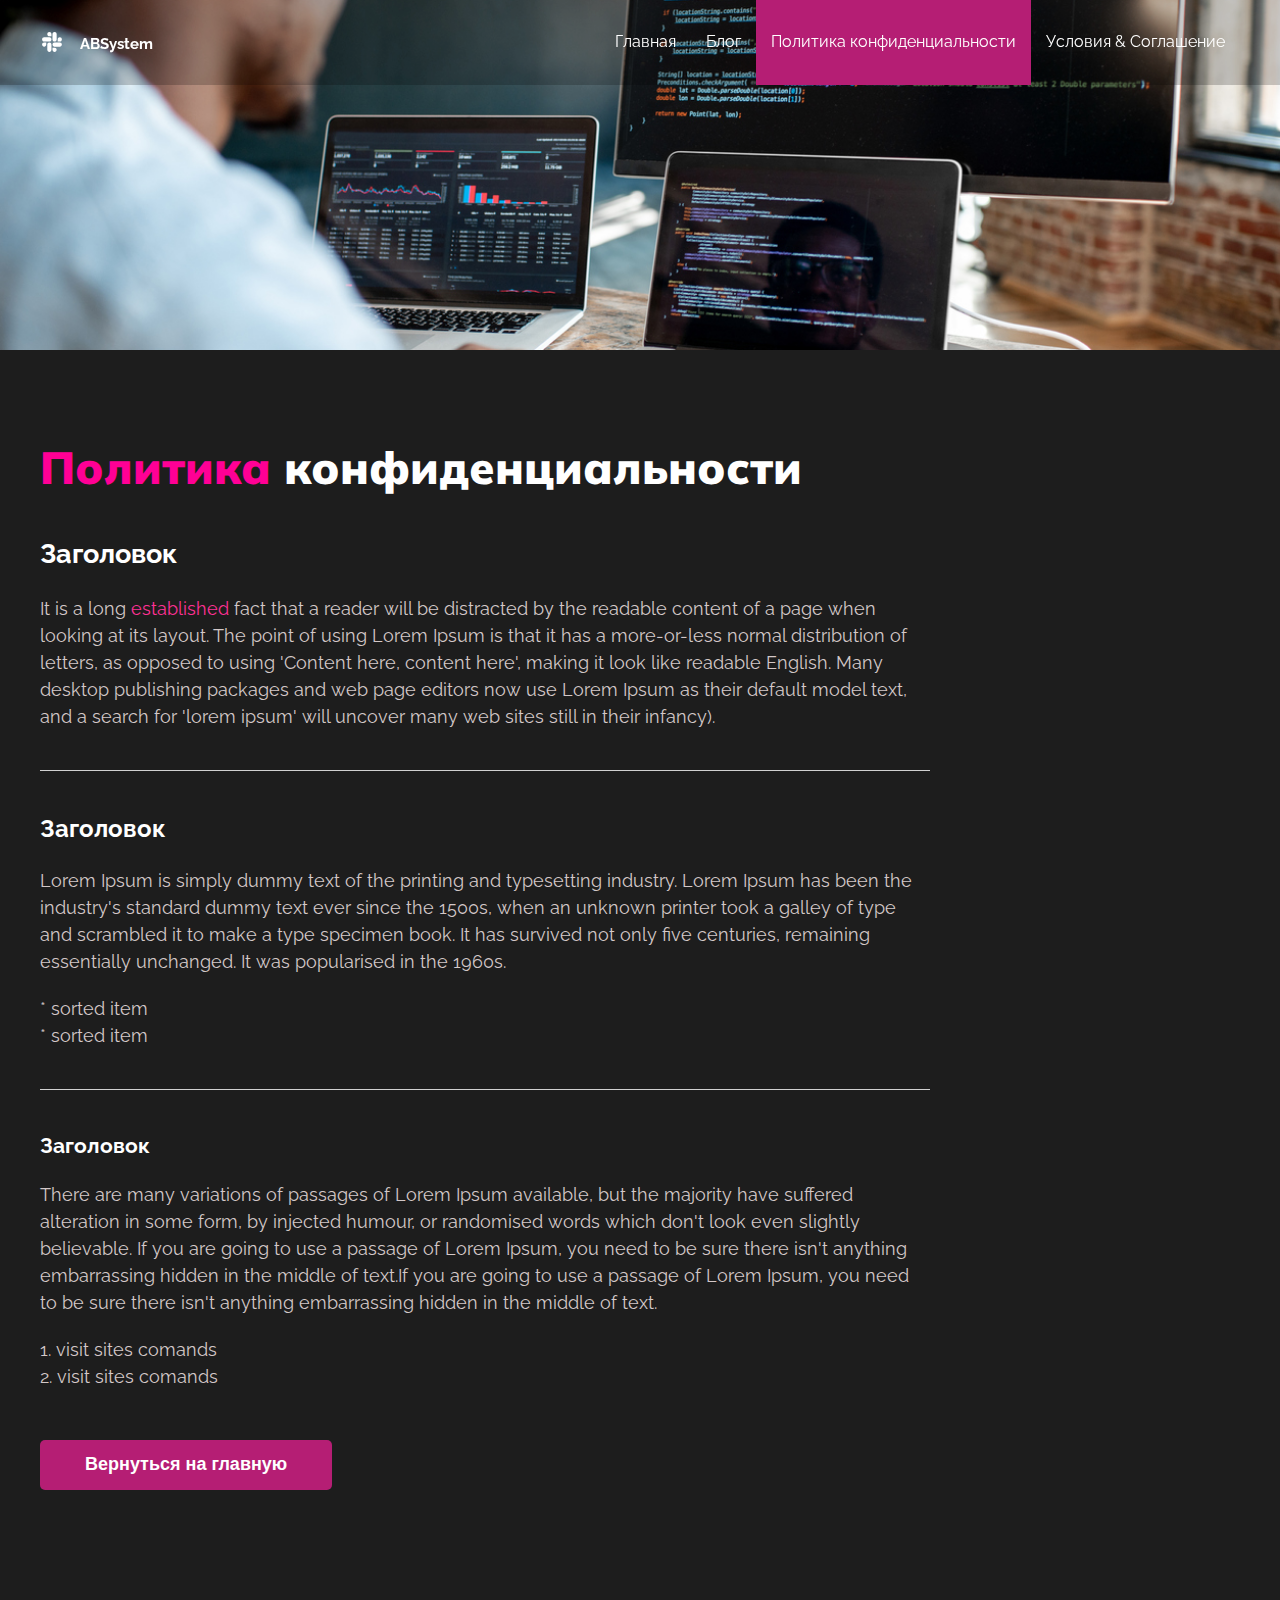
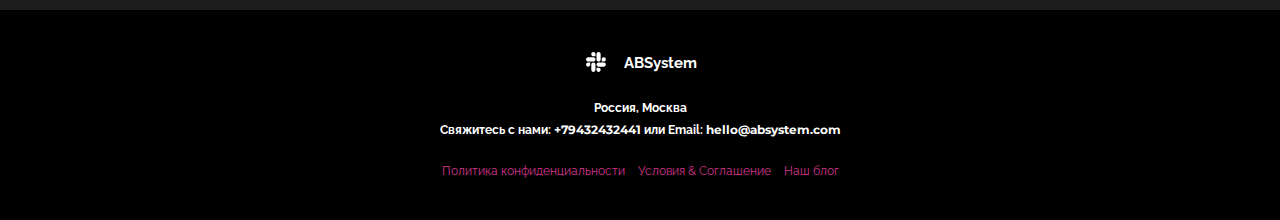
<file: text.html>
<!DOCTYPE html>
<html lang="en">

<head>
    <meta charset="UTF-8">
    <link href="https://fonts.googleapis.com/css?family=Mulish:400,700,900|Raleway&display=swap&subset=cyrillic"
        rel="stylesheet">
    <link href="https://fonts.googleapis.com/css?family=Montserrat:300,regular,500&display=swap" rel="stylesheet" />
    <link rel="stylesheet" href="assets/css/slick.css">
    <link rel="stylesheet" href="assets/css/aos.css">
    <link rel="stylesheet" href="assets/css/style.css">
    <meta name="viewport" content="width=device-width, initial-scale=1">

    <title>ABSystem</title>
</head>

<body>


    <div class="page">

        <!-- Header -->
        <header class="header" id="header">
            <div class="container">
                <div class="header__inner">
                    <a class="header__logo" href="#" data-scroll="#intro">
                        <img src="assets/images/logo.svg?v=2" alt="ABSystem">
                        <span class="header__logo-text">ABSystem</span>
                    </a>

                    <nav class="nav" id="nav">
                        <a class="nav__link" href="index.html">Главная</a>
                        <a class="nav__link" href="blog.html">Блог</a>
                        <a class="nav__link  active" href="text.html">Политика конфиденциальности</a>
                        <a class="nav__link" href="text2.html">Условия &amp; Соглашение</a>
                    </nav>

                    <button class="burger" type="button" id="navToggle">
                        <img class="burger__icon" src="assets/images/burger.svg" alt="">
                    </button>
                </div>
            </div>
        </header>



        <!-- Intro -->
        <div class="intro  intro--text" id="intro"></div>



        <!-- Text -->
        <section class="section  section--last">
            <div class="container">
                <h1 class="section__title"><span>Политика</span> конфиденциальности</h1>

                <div class="text">
                    <h2>Заголовок</h2>

                    <p>It is a long <a href="#">established</a> fact that a reader will be distracted by the readable
                        content of a page when looking at its layout. The point of using Lorem Ipsum is that it has a
                        more-or-less normal distribution of letters, as opposed to using 'Content here, content here',
                        making it look like readable English. Many desktop publishing packages and web page editors now
                        use Lorem Ipsum as their default model text, and a search for 'lorem ipsum' will uncover many
                        web sites still in their infancy).</p>

                    <hr>

                    <h3>Заголовок</h3>

                    <p>Lorem Ipsum is simply dummy text of the printing and typesetting industry. Lorem Ipsum has been
                        the industry's standard dummy text ever since the 1500s, when an unknown printer took a galley
                        of type and scrambled it to make a type specimen book. It has survived not only five centuries,
                        remaining essentially unchanged. It was popularised in the 1960s.</p>

                    <ul>
                        <li>* sorted item</li>
                        <li>* sorted item</li>
                    </ul>

                    <hr>

                    <h4>Заголовок</h4>

                    <p>There are many variations of passages of Lorem Ipsum available, but the majority have suffered
                        alteration in some form, by injected humour, or randomised words which don't look even slightly
                        believable. If you are going to use a passage of Lorem Ipsum, you need to be sure there isn't
                        anything embarrassing hidden in the middle of text.If you are going to use a passage of Lorem
                        Ipsum, you need to be sure there isn't anything embarrassing hidden in the middle of text.</p>

                    <ol>
                        <li>visit sites comands</li>
                        <li>visit sites comands</li>
                    </ol>
                </div><!-- /.text -->

                <a class="btn  btn--color" href="index.html">
                    <span>Вернуться на главную</span>
                </a>
            </div><!-- /.container -->
        </section>


        <!-- Footer -->
        <footer class="footer">
            <div class="container">
                <a class="header__logo  header__logo--black" href="#" data-scroll="#intro">
                    <img src="assets/images/logo.svg" alt="ABsystem">
                    <span class="header__logo-text">ABSystem</span>
                </a>
                <address class="footer__contacts">
                    <p>Россия, Москва</p>
                    <p>
                        Свяжитесь с нами: <a href="tel:+79432432441">+79432432441</a> или
                        Email: <a href="mailto:hello@absystem.com">hello@absystem.com</a>
                    </p>
                </address>

                <nav class="footer__nav">
                    <a href="text.html">Политика конфиденциальности</a>
                    <a href="text2.html">Условия &amp; Соглашение</a>
                    <a href="blog.html">Наш блог</a>
                </nav>
            </div>
        </footer>

    </div>



    <!-- Javascript -->
    <script src="assets/js/jquery-3.6.0.min.js"></script>
    <script src="assets/js/slick.min.js"></script>
    <script src="assets/js/aos.js"></script>
    <script src="assets/js/app.js"></script>


</body>

</html>
</file>
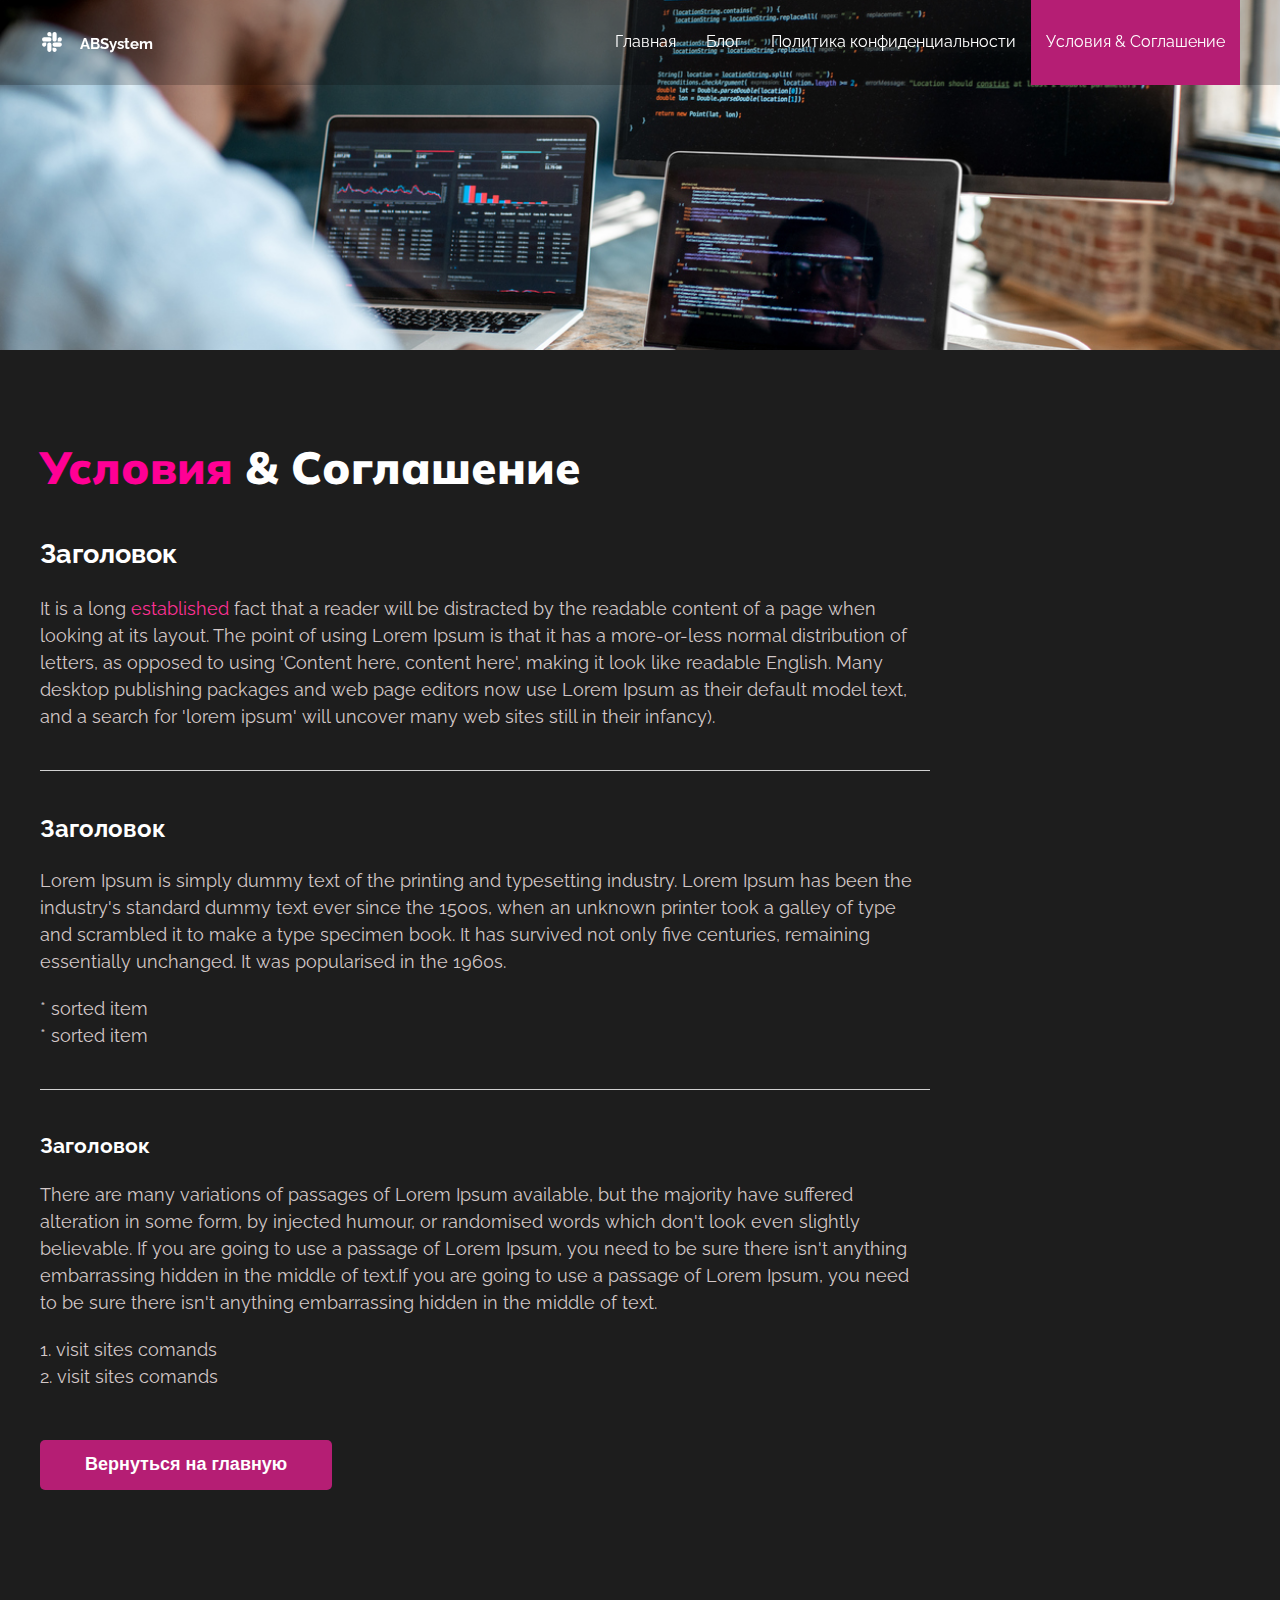
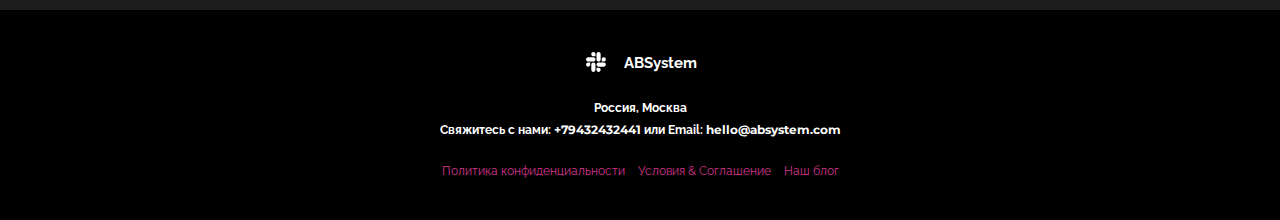
<file: text2.html>
<!DOCTYPE html>
<html lang="en">

<head>
    <meta charset="UTF-8">
    <link href="https://fonts.googleapis.com/css?family=Mulish:400,700,900|Raleway&display=swap&subset=cyrillic"
        rel="stylesheet">
    <link href="https://fonts.googleapis.com/css?family=Montserrat:300,regular,500&display=swap" rel="stylesheet" />
    <link rel="stylesheet" href="assets/css/slick.css">
    <link rel="stylesheet" href="assets/css/aos.css">
    <link rel="stylesheet" href="assets/css/style.css">
    <meta name="viewport" content="width=device-width, initial-scale=1">

    <title>ABSystem</title>
</head>

<body>


    <div class="page">

        <!-- Header -->
        <header class="header" id="header">
            <div class="container">
                <div class="header__inner">
                    <a class="header__logo" href="#" data-scroll="#intro">
                        <img src="assets/images/logo.svg?v=2" alt="ABSystem">
                        <span class="header__logo-text">ABSystem</span>
                    </a>

                    <nav class="nav" id="nav">
                        <a class="nav__link" href="index.html">Главная</a>
                        <a class="nav__link" href="blog.html">Блог</a>
                        <a class="nav__link" href="text.html">Политика конфиденциальности</a>
                        <a class="nav__link  active" href="text2.html">Условия &amp; Соглашение</a>
                    </nav>

                    <button class="burger" type="button" id="navToggle">
                        <img class="burger__icon" src="assets/images/burger.svg" alt="">
                    </button>
                </div>
            </div>
        </header>



        <!-- Intro -->
        <div class="intro  intro--text" id="intro"></div>



        <!-- Text -->
        <section class="section  section--last">
            <div class="container">
                <h1 class="section__title"><span>Условия</span> &amp; Соглашение</h1>

                <div class="text">
                    <h2>Заголовок</h2>
                    <p>It is a long <a href="#">established</a> fact that a reader will be distracted by the readable
                        content of a page when looking at its layout. The point of using Lorem Ipsum is that it has a
                        more-or-less normal distribution of letters, as opposed to using 'Content here, content here',
                        making it look like readable English. Many desktop publishing packages and web page editors now
                        use Lorem Ipsum as their default model text, and a search for 'lorem ipsum' will uncover many
                        web sites still in their infancy).</p>

                    <hr>

                    <h3>Заголовок</h3>

                    <p>Lorem Ipsum is simply dummy text of the printing and typesetting industry. Lorem Ipsum has been
                        the industry's standard dummy text ever since the 1500s, when an unknown printer took a galley
                        of type and scrambled it to make a type specimen book. It has survived not only five centuries,
                        remaining essentially unchanged. It was popularised in the 1960s.</p>

                    <ul>
                        <li>* sorted item</li>
                        <li>* sorted item</li>
                    </ul>

                    <hr>

                    <h4>Заголовок</h4>
                    <p>There are many variations of passages of Lorem Ipsum available, but the majority have suffered
                        alteration in some form, by injected humour, or randomised words which don't look even slightly
                        believable. If you are going to use a passage of Lorem Ipsum, you need to be sure there isn't
                        anything embarrassing hidden in the middle of text.If you are going to use a passage of Lorem
                        Ipsum, you need to be sure there isn't anything embarrassing hidden in the middle of text.</p>

                    <ol>
                        <li>visit sites comands</li>
                        <li>visit sites comands</li>
                    </ol>
                </div><!-- /.text -->

                <a class="btn  btn--color" href="index.html">
                    <span>Вернуться на главную</span>
                </a>
            </div><!-- /.container -->
        </section>


        <!-- Footer -->
        <footer class="footer">
            <div class="container">
                <a class="header__logo  header__logo--black" href="#" data-scroll="#intro">
                    <img src="assets/images/logo.svg" alt="ABsystem">
                    <span class="header__logo-text">ABSystem</span>
                </a>
                <address class="footer__contacts">
                    <p>Россия, Москва</p>
                    <p>
                        Свяжитесь с нами: <a href="tel:+79432432441">+79432432441</a> или
                        Email: <a href="mailto:hello@absystem.com">hello@absystem.com</a>
                    </p>
                </address>

                <nav class="footer__nav">
                    <a href="text.html">Политика конфиденциальности</a>
                    <a href="text2.html">Условия &amp; Соглашение</a>
                    <a href="blog.html">Наш блог</a>
                </nav>
            </div>
        </footer>
    </div>



    <!-- Javascript -->
    <script src="assets/js/jquery-3.6.0.min.js"></script>
    <script src="assets/js/slick.min.js"></script>
    <script src="assets/js/aos.js"></script>
    <script src="assets/js/app.js"></script>



</body>

</html>
</file>
<file: assets/css/style.css>
body {
  margin: 0;
  background-color: #181818fa;
  font-family: "Raleway", sans-serif;
  font-size: 16px;
  line-height: 1.4;
  color: #000000;
  -webkit-font-smoothing: antialiased;
  -moz-osx-font-smoothing: grayscale;
}

body.no-scroll,
body.show-nav {
  overflow: hidden;
}

*,
*:before,
*:after {
  box-sizing: border-box;
}

h1,
h2,
h3,
h4,
h5,
h6 {
  margin: 0;
}

p {
  margin: 0 0 10px;
}

ul,
ol {
  margin: 0;
  padding: 0;
  list-style: none;
}

.img {
  display: block;
  max-width: 100%;
  height: auto;
}

.text-center {
  text-align: center;
}

/* Container */
.container {
  width: 100%;
  max-width: 1230px;
  margin: 0 auto;
  padding: 0 15px;
}

/* Page */
.page {
  display: flex;
  flex-direction: column;
  min-height: 100vh;
  overflow: hidden;
}

/* Header */
.header {
  width: 100%;

  background-color: rgba(0, 0, 0, 0.2);

  position: fixed;
  top: 0;
  left: 0;
  right: 0;
  z-index: 1000;

  transition: background 0.2s linear;
}

.header__color,
body.show-nav .header {
  background-color: rgba(0, 0, 0, 0.9);
}

.header__inner {
  display: flex;
  justify-content: space-between;
  align-items: center;
  height: 85px;
}

.header__logo {
  text-decoration: none;
  color: #fff;
}

.header__logo--black {
  color: #ffffff;
}

.header__logo img {
  display: inline-block;
  vertical-align: middle;
}

.header__logo-text {
  font-size: 15px;
  font-weight: 700;

  margin-left: 11px;
  position: relative;
  top: 2px;
}

/* Nav */

.nav {
  display: flex;
  height: 100%;
  font-size: 16px;
}

.nav__link {
  display: flex;
  align-items: center;
  padding: 0 15px;

  color: #fff;
  text-decoration: none;

  transition: background 0.2s linear;
}

.nav__link:not(.active):hover {
  text-decoration: underline;
}

.nav__link.active {
  background-color: #b51e74;
}

/* Burger */

.burger {
  width: 30px;
  height: 23px;
  position: relative;
  padding: 0;
  background: none;
  border: 0;

  font-size: 0;
  color: transparent;

  display: none;
}

.burger:focus {
  outline: none;
}

.burger__line {
  display: block;
  width: 30px;
  height: 2px;
  margin: 3px 0;

  background-color: #fff;

  transition: transform 0.2s ease-out;
}

.burger__line:nth-child(1) {
  width: 20px;
  margin-left: auto;
}

.burger__line:nth-child(1),
.burger__line:nth-child(3) {
  transform-origin: right;
  transition: width 0.2s ease-out;
}

.burger.active .burger__line:nth-child(1),
.burger.active .burger__line:nth-child(3) {
  width: 0;
}

.burger.active .burger__line:nth-child(2),
.burger.active .burger__line:nth-child(4) {
  position: absolute;
  left: 0;
  top: 50%;

  transform-origin: center;
}

.burger.active .burger__line:nth-child(2) {
  transform: rotate(45deg);
}

.burger.active .burger__line:nth-child(4) {
  transform: rotate(-45deg);
}

/* Intro */

.intro {
  margin-bottom: 30px;
  position: relative;
}

.intro--blog {
  height: 350px;
  background: #000 url("../images/blog-bg.jpg") no-repeat center;
  background-size: cover;
}

.intro--text {
  height: 350px;
  background: #000 url("../images/text-bg.jpg") no-repeat center;
  background-size: cover;
}

.intro__slider {
  width: 100%;
  height: 100%;
  overflow: hidden;

  background: #04222a url("../images/slider/slide-1.jpg") no-repeat center;
  background-size: cover;

  position: absolute;
  top: 0;
  left: 0;
  z-index: 1;
}

.intro__slider .slider-item {
  display: none;
}

.intro__slider.slick-initialized {
  background: #04222a;
}

.intro__slider.slick-initialized .slider-item {
  display: block;
}

.intro__slider .slick-list,
.intro__slider .slick-track {
  height: 100%;
}

.intro__slider-item {
  width: 100%;
  height: 100%;

  background-position: center;
  background-repeat: no-repeat;
  background-size: cover;
}

.intro__slider-photo {
  display: block;
  width: 100%;
  height: 100%;
  object-fit: cover;
  object-position: center;
}

.intro__slider-arrows {
  position: absolute;
  top: 89%;
  left: 45%;
}

.intro__slider-btn {
  width: 0;
  height: 0;
  padding: 0;
  margin: 0 3px;

  font-size: 0;
  color: transparent;
  cursor: pointer;

  background: none;
}

.intro__slider-btn:focus {
  outline: none;
}

.intro__slider-btn--prev {
  width: 30px;
  height: 30px;
  border: none;
  background: url(/assets/images/slider/Polygon2.svg) center 100% no-repeat;
  transition: transform 0.2s linear;
}

.intro__slider-btn--prev:hover {
  cursor: pointer;
  transform: scale(1.2);
}

.intro__slider-btn--next {
  width: 30px;
  height: 30px;
  border: none;
  background: url(/assets/images/slider/Polygon1.svg) center 100% no-repeat;
  transition: transform 0.2s linear;
}

.intro__slider-btn--next:hover {
  cursor: pointer;
  transform: scale(1.2);
}

.intro__inner {
  height: 600px;
  display: flex;
  align-items: flex-end;
  justify-content: space-between;
  position: relative;
  z-index: 2;
}

.intro__text {
  margin-bottom: 45px;
  text-align: right;
}

.intro__countries {
  font-size: 16px;
  color: #fff;
}

.intro__title {
  position: relative;

  font-family: "Mulish", sans-serif;
  font-size: 110px;
  line-height: 0.9;
  color: rgba(255, 255, 255, 0.8);
  font-weight: 700;
}

.intro__title-amp {
  font-size: 77px;
  line-height: 1;
  font-weight: 900;
  color: rgb(181 30 116 / 100%);
  position: absolute;
  right: 49%;
  top: 37%;
  transform: translateY(-50%);
}

/* Request form */
.request-form {
  width: 100%;
  max-width: 400px;
  overflow: hidden;
  background-color: #000000;
  border-radius: 5px;
}

.request-form--intro {
  position: relative;
  bottom: -30px;
}

.request-form--right {
  margin-left: auto;
}

.request-form__header {
  padding: 20px 30px;
  background-color: #000000;
}

.request-form__title {
  margin-bottom: 5px;

  font-family: "Mulish", sans-serif;
  font-size: 30px;
  font-weight: 900;
  color: #fff;
}

.request-form__text {
  font-size: 16px;
  color: #fff;
}

.request-form__content {
  padding: 30px;
}

/* Form */

.form__group {
  margin-bottom: 25px;
}

.input {
  display: block;
  width: 100%;
  padding-bottom: 12px;
  padding-left: 50px;

  background: none;
  border: none;
  border-bottom: 1px solid rgba(255, 255, 255, 0.25);
  border-radius: 0;
  appearance: none;
  box-shadow: none;

  font-family: "PT Sans", sans-serif;
  font-size: 16px;
  color: #fff;

  transition: border-color 0.1s linear;
}

.input::placeholder {
  color: #fff;
}

.input:focus {
  outline: none;
  border-bottom-color: #fff;
}

.input--user {
  background: url("../images/user-icon.svg") left 15px top 5px no-repeat;
}

.input--phone {
  background: url("../images/phone-icon.svg") left 15px top 5px no-repeat;
}

.input--email {
  background: url("../images/mail-icon.svg") left 15px top 6px no-repeat;
}

.input--dark {
  color: #2c2c2c;
  border-bottom-color: #e8e8e8;
}

.input--dark::placeholder {
  color: #2c2c2c;
}

.input--dark:focus {
  border-bottom-color: #000;
}

.input--dark.input--user {
  background-image: url("../images/user-black-icon.svg");
}

.input--dark.input--email {
  background-image: url("../images/mail-black-icon.svg");
}

.input--dark.input--phone {
  background-image: url("../images/phone-black-icon.svg");
}

/* Btn */

.btn {
  display: inline-block;
  vertical-align: middle;
  padding: 15px 45px;
  position: relative;
  overflow: hidden;
  font-family: "PT Sans", sans-serif;
  font-size: 18px;
  line-height: 1.1;
  color: #fff;
  font-weight: 700;
  text-align: center;
  cursor: pointer;
  text-decoration: none;
  background: #000;
  border: 0;
  border-radius: 5px;
  transition: background 0.2s linear;
}

.btn:before {
  content: "";
  display: block;
  width: 100%;
  height: 100%;
  background-color: #000;
  opacity: 0;
  position: absolute;
  top: 0;
  left: 0;
  z-index: 1;
  transition: opacity 0.3s linear;
  color: white;
}

.btn span {
  position: relative;
  z-index: 2;
}

.btn:hover:before {
  opacity: 0.15;
}

.btn--block {
  display: block;
  width: 100%;
}

.btn--color {
  background: #b51e74;
}

.btn--shadow {
  box-shadow: 0 10px 15px rgba(0, 0, 0, 0.2);
}

/* Section */

.section {
  padding: 60px 0;
}

.section--map {
  background: url("../images/map.svg") no-repeat left 30px top 130px;
}

.section--gray {
  background-color: #000000;
}

.section--last {
  margin-bottom: 60px;
}

.section__title {
  margin-bottom: 40px;
  font-family: "Mulish", sans-serif;
  font-size: 45px;
  line-height: 1.2;
  color: #ffffff;
  font-weight: 900;
}

.section__title span {
  color: #ff0095;
}

/* Services */

.services {
  display: flex;
  flex-wrap: wrap;
  padding: 30px 0 50px;
  position: relative;
  background-color: #000000;
  border-radius: 5px;
  box-shadow: 0 5px 25px rgb(0 0 0);
}

.services__main-title {
  font-family: "Mulish", sans-serif;
  font-size: 90px;
  line-height: 1;
  color: #db228b;
  opacity: 0.3;
  font-weight: 900;
  position: absolute;
  bottom: -1px;
  right: 30px;
  z-index: 1;
}

.services__item {
  display: flex;
  flex-direction: column;
  width: 25%;
  padding: 0 25px;
  margin-bottom: 30px;
  position: relative;
  z-index: 2;
}

.services__title {
  margin-bottom: 20px;
  font-family: "Mulish", sans-serif;
  font-size: 24px;
  line-height: 1.2;
  color: #ffffff;
  font-weight: 900;
}

.services__text {
  margin-bottom: 20px;
  font-size: 16px;
  color: #f7f7f7;
}

.services__footer {
  margin-top: auto;
}

.services__link {
  display: inline-block;
  font-size: 16px;
  font-weight: 600;
  color: #db228b;
  text-decoration: none;
  transition: color 0.1s linear;
}

.services__link:after {
  content: "";
  display: block;
  width: 10px;
  height: 2px;
  margin-top: 5px;
  background-color: #b51e74;
  transition: width 0.1s linear;
}

.services__link:hover {
  color: #ff0095;
}

.services__link:hover:after {
  width: 100%;
  background-color: #ff0095;
}

/* Clients */

.clients {
  display: flex;
  margin-bottom: 60px;
}

.clients__logos {
  width: 60%;
}

.clients__reviews {
  width: 40%;
}

.clients__list {
  display: flex;
  flex-wrap: wrap;
  align-items: center;
}

.clients__list li {
  margin-right: 50px;
  margin-bottom: 40px;
}

.clients-love {
  display: inline-block;
  margin-left: 40px;
  min-height: 47px;
  padding-top: 5px;
  font-size: 18px;
  color: #c8bdbe;
}

.clients-love img {
  padding: 0 0 0 0;
}
/* Reviews */

.reviews {
  position: relative;
  height: 200px;

  background: url("../images/ajax-loader.gif") no-repeat center;
}

.reviews.slick-initialized {
  background: none;
  height: auto;
}

.reviews:before,
.reviews:after {
  content: "";
  display: block;
  width: 10px;
  height: 100%;

  position: absolute;
  top: 0;
  z-index: 3;
}

.reviews .slick-list {
  padding-top: 20px;
  z-index: 2;
}

.reviews .slick-dots {
  width: 100%;
  display: flex;
  justify-content: center;

  position: absolute;
  bottom: -20px;
  left: 0;
  z-index: 3;
}

.reviews .slick-dots li {
  margin: 0 5px;
}

.reviews .slick-dots li.slick-active button {
  background-color: #a1196f;
  border-color: rgb(255 255 255 / 100%);
}

.reviews .slick-dots button {
  box-sizing: content-box;
  display: block;
  width: 14px;
  height: 14px;
  padding: 0;

  background-color: #dbdbdb;
  background-clip: content-box;
  border: 1px solid transparent;
  border-radius: 50%;
  cursor: pointer;

  color: transparent;
  font-size: 0;

  transition: background-color 0.2s linear, border-color 0.2s linear;
}

.reviews .slick-dots button:focus {
  outline: none;
}

.reviews__item {
  display: none;
  padding: 0 10px;
}

.reviews__header {
  display: flex;
  align-items: center;
  margin-bottom: 30px;
  position: relative;
  z-index: 2;
}

.reviews__header-content {
  flex-grow: 1;
  padding-left: 20px;
  font-family: "Mulish", sans-serif;
}

.reviews__photo {
  width: 100px;
  height: 100px;
  position: relative;
  z-index: 2;

  border-radius: 50%;
  border: 5px solid #fff;
  box-shadow: 0 3px 6px rgba(0, 0, 0, 0.16);
}

.reviews__name {
  font-size: 18px;
  color: #fffafa;
  font-weight: 900;
}

.reviews__company {
  font-size: 16px;
  color: #d3c8c8;
}

.reviews__content {
  color: #fffefe;
  font-size: 16px;
  line-height: 1.8;
}

.reviews__content p {
  margin-bottom: 20px;
}

.reviews__content p:first-line {
  text-indent: 20px;
}

/* Benefits */
.benefits {
  display: flex;
}

.benefits__col {
  width: 50%;
}

.benefits-list {
  width: 100%;
  max-width: 370px;
  padding-left: 50px;
  position: relative;
}

.benefits__img {
  position: absolute;
  left: -38px;
  top: -4px;
  font-size: 25px;
  color: #fe3194;
  font-weight: bold;
}

.benefits-list__item:not(:last-child) {
  margin-bottom: 35px;
}

.benefits-list__title {
  margin-bottom: 12px;
  font-family: "Mulish", sans-serif;
  font-size: 21px;
  line-height: 1.2;
  color: #fffafa;
  font-weight: 900;
}

.benefits-list__text {
  font-size: 16px;
  color: #c8bdbe;
}

/* Team */

.team {
  display: flex;
  flex-wrap: wrap;
  margin: 0 -15px;
}

.team__col {
  width: 33.33333%;
  padding: 0 15px;
  margin-bottom: 30px;
}

.team__photo {
  margin-bottom: 13px;

  box-shadow: 10px 5px 13px rgba(0, 0, 0, 0.16);
}

.team__name {
  margin-bottom: 5px;
  font-family: "Mulish", sans-serif;
  color: #f3eeef;
  font-size: 18px;
  line-height: 1.2;
  font-weight: 900;
}

.team__prof {
  margin-bottom: 11px;
  font-size: 16px;
  color: #cabfc0;
}

.team__contacts {
  font-family: "Montserrat";
  font-size: 14px;
  line-height: 1.2;
  color: #cabfc0;
}

.team__contacts li {
  margin-bottom: 9px;
}

.team__contacts a {
  color: inherit;
  text-decoration: none;
}

.team__contacts a:hover {
  text-decoration: underline;
}

.team__contacts-icon {
  width: 16px;
  height: auto;
  margin-right: 7px;
}

/* Mission */

.mission-title {
  font-family: "Mulish", sans-serif;
  font-size: 90px;
  line-height: 1;
  font-weight: 900;
  text-align: center;
  text-transform: uppercase;
  color: #db228b;
  opacity: 0.2;
}

.mission {
  padding: 60px 30px;
  margin-bottom: 30px;
  position: relative;
  margin-top: -23px;
  background-color: #000000;
  border-radius: 5px;
  box-shadow: 0 5px 25px rgb(0 0 0);
  font-family: "Mulish", sans-serif;
  text-align: center;
}

.mission:before,
.mission:after {
  content: "";
  display: block;
  width: 41.66666%;
  height: 2px;

  position: absolute;
  bottom: 0;
  z-index: 1;
}

.mission:before {
  background-color: #db228b;
  right: 50%;
}

.mission:after {
  background-color: #db228b;
  left: 50%;
}

.mission__title {
  margin-bottom: 5px;
  font-size: 30px;
  line-height: 1.2;
  font-weight: 700;
  color: #b51e74;
}

.mission__subtitle {
  font-size: 21px;
  color: #ffffff;
}

/* Articles */
.articles {
  display: flex;
  justify-content: space-between;
  margin: 0 -15px 30px;
}

.articles--column {
  flex-direction: column;
  margin-bottom: 75px;
}

.articles--column .articles__item {
  max-width: none;
  margin-bottom: 45px;
}

.articles--column .articles__item:last-child {
  margin-bottom: 0;
}

.articles__item {
  width: 100%;
  max-width: 500px;
  margin-bottom: 20px;
  padding: 0 15px;
}

.articles__title {
  margin-bottom: 15px;
  font-size: 24px;
  font-weight: 700;
  color: #f3eeef;
}

.articles__title a {
  color: inherit;
  text-decoration: none;
}

.articles__title a:hover {
  text-decoration: underline;
}

.articles__text {
  margin-bottom: 15px;
  font-size: 16px;
  color: #c9bebf;
}

.articles__date {
  display: block;
  font-family: "Montserrat";
  font-size: 12px;
  color: #b5abac;
}

/* Footer */

.footer {
  padding: 40px 0;
  margin-top: auto;
  background-color: #000000;
  text-align: center;
}

.footer__contacts {
  margin: 25px 0;
  font-size: 12px;
  font-weight: 700;
  text-align: center;
  color: #ffffff;
  font-style: normal;
}

.footer__contacts p {
  margin: 0 0 5px;
}

.footer__contacts a {
  font-family: "Montserrat";
  color: inherit;
  text-decoration: none;
}

.footer__contacts a:hover {
  text-decoration: underline;
  cursor: pointer;
  color: #d3358d;
}

.footer__nav {
  font-size: 12px;
}

.footer__nav a {
  margin: 0 5px;
  color: #d3358d;
  text-decoration: none;
}

.footer__nav a:hover {
  text-decoration: underline;
}

/* Modal */

.modal {
  display: none;
  width: 100%;
  height: 100%;
  padding: 30px 15px;
  overflow-y: auto;

  background-color: rgba(0, 0, 0, 0.9);

  position: fixed;
  top: 0;
  left: 0;
  z-index: 2000;
}

.modal.show {
  display: block;
}

.modal__inner {
  display: flex;
  justify-content: center;
  align-items: center;
  min-height: 100%;
}

.modal__content {
  width: 100%;
  max-width: 400px;
  padding: 25px;
  position: relative;

  background-color: #fff;
  opacity: 0;

  transform: scale(0.5);
  transition: transform 0.2s ease-out, opacity 0.2s ease-out;
}

.modal__header {
  margin-bottom: 25px;

  text-align: center;
}

.modal__icon {
  margin-bottom: 10px;
}

.modal__title {
  margin-bottom: 10px;
  font-family: "Mulish", sans-serif;
  font-size: 24px;
  color: #ffffff;
  font-weight: 900;
  line-height: 1.2;
}

.modal__text {
  font-size: 16px;
  color: #2c2c2c;
}

.modal__footer {
  margin-top: 25px;
  padding-top: 25px;

  border-top: 1px solid #e8e8e8;

  text-align: center;
}

.modal__footer-title {
  margin-bottom: 10px;

  font-family: "Mulish", sans-serif;
  font-size: 18px;
  font-weight: 900;
  color: #2c2c2c;
}

.modal__contacts {
  font-family: "Montserrat";
  font-size: 14px;
  color: #2c2c2c;
  font-style: normal;
}

.modal__contacts p {
  margin-bottom: 3px;
}

.modal__contacts a {
  color: inherit;
  text-decoration: none;
}

.modal__contacts a:hover {
  text-decoration: underline;
}

.modal__close {
  width: 20px;
  height: 20px;
  padding: 0;
  background: none;
  border: none;
  cursor: pointer;
  position: absolute;
  top: 7px;
  right: 8px;
  z-index: 1;
  transition: transform 0.2s linear;
}

.modal__close:focus {
  outline: none;
}

.modal__close img {
  display: block;
}

/* Popup */
.pop_up {
  width: 100%;
  height: 100%;
  position: fixed;
  left: 0;
  top: 0;
  background-color: transparent;
  z-index: 2001;
  transform: translateY(-44.5%) scale(0);
  transition: 0.4s ease-in-out;
}

.pop_up._active {
  transform: translateY(0%) scale(100%);
  background-color: rgba(255, 255, 255, 0.8);
}

.pop_up_container {
  display: flex;
  width: 100%;
  height: 100%;
}
.pop_up_body {
  margin: auto;
  width: 400px;
  height: 400px;
  background-color: #000000;
  border-radius: 10px;
  text-align: center;
  padding: 100px 15px 100px 15px;
  position: relative;
  color: #fff;
}

.pop_up_close {
  position: absolute;
  top: 15px;
  right: 15px;
  font-size: 22px;
  cursor: pointer;
  color: #db228b;
}

.pop_up_body h4 {
  color: #fff;
}

.pop_up_body div {
  color: #fff;
}

/* Info-popup */
.info_pop_up {
  width: 100%;
  height: 100%;
  position: fixed;
  left: 0;
  top: 0;
  background-color: transparent;
  z-index: 2001;
  transform: translateY(-44.5%) scale(0);
  transition: 0.4s ease-in-out;
}

.info_pop_up._active {
  transform: translateY(0%) scale(100%);
  background-color: rgba(206, 204, 207, 0.7);
}

.info_pop_up_body {
  margin: auto;
  width: 100%;
  max-width: 500px;
  height: 650px;
  background-color: #000000;
  border-radius: 10px;
  text-align: center;
  padding: 100px 15px 100px 15px;
  position: relative;
  color: #fff;
}

.info_pop_up_body h4 {
  color: #ff0095;
  font-size: 30px;
}

.info_pop_up_body div {
  color: #fff;
  font-size: 20px;
  margin-bottom: 20px;
}

.info_pop_up_close {
  position: absolute;
  top: 15px;
  right: 15px;
  font-size: 22px;
  cursor: pointer;
  color: #db228b;
}

.info__silder div {
  color: #f7f7f7;
  font-family: "Montserrat";
  font-size: 14px;
  line-height: 1.5rem;
}

.info__silder .slick-dots {
  width: 100%;
  display: flex;
  justify-content: center;
  position: absolute;
  bottom: -124px;
  left: 0;
  z-index: 3;
}

.info__silder .slick-dots li {
  margin: 0 5px;
}

.info__silder .slick-dots li.slick-active button {
  background-color: #a1196f;
  border-color: rgb(255 255 255 / 100%);
}

.info__silder .slick-dots button {
  box-sizing: content-box;
  display: block;
  width: 14px;
  height: 14px;
  padding: 0;

  background-color: #dbdbdb;
  background-clip: content-box;
  border: 1px solid transparent;
  border-radius: 50%;
  cursor: pointer;

  color: transparent;
  font-size: 0;

  transition: background-color 0.2s linear, border-color 0.2s linear;
}

.reviews .slick-dots button:focus {
  outline: none;
}

/* Main */

.main {
  display: flex;
  margin: 0 -15px;
}

.main__col {
  width: 50%;
  padding: 0 15px;
}

/* Text */

.text {
  max-width: 890px;
  margin-bottom: 50px;
  font-size: 18px;
  line-height: 1.5;
  color: #d3c8c8;
}

.text p {
  margin-bottom: 20px;
}

.text h2,
.text h3,
.text h4,
.text h5,
.text h6 {
  margin-bottom: 20px;
  font-weight: 700;
  color: #ffffff;
}

.text h2 {
  font-size: 27px;
}

.text h3 {
  font-size: 24px;
}

.text h4 {
  font-size: 21px;
}

.text h5 {
  font-size: 18px;
}

.text h6 {
  font-size: 16px;
}

.text ul,
.text ol {
  margin-bottom: 20px;
}

.text ol {
  list-style: decimal;
  list-style-position: inside;
}

.text hr {
  display: block;
  width: 100%;
  height: 1px;
  margin: 40px 0;

  border: 0;
  background-color: #d1d1d1;
}

.text img {
  display: block;
  max-width: 100%;
  height: auto;
}

.text a {
  color: #fe3194;
  text-decoration: none;
}

.text a:hover {
  text-decoration: underline;
}

/* Media Queries */

@media (max-width: 991px) {
  /* Intro */
  .intro__title {
    font-size: 90px;
  }

  .intro__title-amp {
    font-size: 65px;
    top: 32%;
    left: 32%;
    transform: translate3d(-50%, -50%, 0);
  }

  .intro--blog,
  .intro--text {
    height: 250px;
  }

  .intro__slider-arrows {
    display: none;
  }

  /* Section */
  .section__title {
    text-align: center;
  }

  .section--map {
    background-position: center top 130px;
  }

  /* Services */
  .services__item {
    width: 50%;
  }

  /* Clients */
  .clients {
    flex-direction: column;
    margin-bottom: 60px;
  }

  .clients__logos,
  .clients__reviews {
    width: 100%;
  }

  .clients__logos {
    margin-bottom: 50px;
  }

  .clients__list {
    justify-content: center;
  }

  .clients__list li {
    max-width: 130px;
  }

  /* Footer */
  .footer {
    background-size: 330px auto;
    background-position: left -30px bottom -30px, right -30px bottom -30px;
  }

  .main__col--left {
    width: 55%;
  }

  .main__col--right {
    width: 45%;
  }
}

@media (max-width: 895px) and (min-width: 768px) {
  .header__logo-text {
    display: none;
  }
}

@media (max-width: 767px) {
  /* Header */
  .header__inner {
    height: 50px;
  }

  /* Nav */
  .nav {
    width: 100%;
    height: calc(100vh - 50px);
    overflow: auto;
    flex-direction: column;
    padding-top: 9px;

    background-color: rgba(0, 0, 0, 0.85);

    position: absolute;
    top: 100%;
    left: 0;
    right: 0;
    z-index: 1;

    transform: translateX(100%);
    transition: transform 0.2s ease-out;
  }

  .nav.show {
    transform: translateX(0);
  }

  .nav__link {
    display: block;
    padding: 10px 15px;
    text-align: right;
  }

  .burger {
    display: block;
  }

  /* Intro */
  .intro {
    margin-bottom: 0;
  }

  .intro__inner {
    flex-direction: column;
    align-items: center;
    height: auto;
    padding-top: 75px;
    padding-bottom: 25px;
  }

  .intro__text {
    order: 1;
    width: 100%;
    margin-bottom: 25px;

    text-align: center;
  }

  .intro__title {
    font-size: 70px;
  }

  .intro__title-amp {
    font-size: 52px;
    top: 33%;
    right: 64%;
    padding-right: 76px;
  }

  /* Request form */
  .request-form--intro {
    order: 2;
    position: static;
  }

  /* Benefits */
  .benefits {
    flex-direction: column;
    max-width: 600px;
    margin: 0 auto;
  }

  .benefits__col {
    width: 100%;
  }

  .benefits-list {
    margin-bottom: 30px;
    max-width: none;
  }

  /* Team */
  .team {
    flex-direction: column;
  }

  .team__col {
    width: 100%;
  }

  .team__col:last-child {
    margin-bottom: 0;
  }

  .team__item {
    max-width: 370px;
    margin: 0 auto;
  }

  /* Mission */
  .mission-title {
    font-size: 70px;
  }

  .mission {
    padding: 40px 20px;
    margin-top: -16px;
  }

  .mission__title {
    font-size: 24px;
  }

  .mission__subtitle {
    font-size: 18px;
  }

  /* Articles */
  .articles {
    flex-wrap: wrap;
  }

  .articles__item {
    max-width: none;
  }

  /* Footer */
  .footer {
    background-size: 250px auto;
    background-position: left -20px bottom -30px, right -20px bottom -30px;
  }

  /* Main */
  .main {
    flex-direction: column;
  }

  .main__col {
    width: 100%;
  }

  /* Request form */
  .request-form--right {
    display: none;
  }

  /* Articles */
  .articles--column {
    margin-bottom: 30px;
  }
}

@media (max-width: 577px) {
  .modal__close img {
    top: 41px;
    right: 7px;
    position: absolute;
  }
  .intro__title {
    font-size: 60px;
  }

  .intro__title-amp {
    font-size: 43px;
    top: 30%;
    left: 26%;
    padding-right: 10px;
  }

  /* Services */
  .services {
    padding-top: 50px;
    padding-bottom: 10px;
  }

  .services__main-title {
    width: 100%;
    font-size: 30px;
    text-align: center;
    bottom: auto;
    right: auto;
    top: 13px;
    color: #b51e74;
    opacity: 1;
  }

  .services__item {
    width: 100%;
  }

  /* Section */
  .section {
    padding: 30px 0;
  }

  .section--last {
    margin-bottom: 30px;
  }

  .section__title {
    font-size: 35px;
  }

  /* Request form */
  .request-form__header,
  .request-form__content {
    padding: 20px;
  }

  .request-form__title {
    font-size: 25px;
  }

  /* Clients */
  .clients__list {
    margin: 0 -15px;
  }

  .clients__list li {
    max-width: none;
    width: 33.33333%;
    margin-right: 0;
    padding: 0 15px;
  }

  .clients__list-logo {
    margin: 0 auto;
  }

  .clients-love {
    display: block;
    margin-left: 0;
    margin-top: 20px;
  }

  /* Mission */
  .mission-title {
    font-size: 40px;
  }

  .mission {
    padding: 30px 20px;
    margin-top: -10px;
  }

  .mission__title {
    font-size: 20px;
  }

  .mission__subtitle {
    font-size: 16px;
  }

  /* Footer */
  .footer {
    background-position: left -120px bottom -80px, right -120px bottom -80px;
  }

  .footer__nav {
    display: flex;
    flex-direction: column;
  }

  .footer__nav a {
    margin: 3px 0px;
  }

  /* Modal */
  .modal__close {
    right: 0;
    top: -30px;
  }
}

@media (max-width: 438px) {
  .pop_up_body {
    width: 290px;
  }
}

@media (max-width: 420px) {
  .info__silder .slick-dots {
    bottom: -5px;
  }
  .info_pop_up_body h4 {
    font-size: 19px;
  }
  .info_pop_up_body div {
    color: #fff;
    font-size: 17px;
    margin-bottom: 20px;
  }

  .reviews__content p {
    margin-bottom: 20px;
    font-size: 14px;
  }
}

@media (max-width: 320px) {
  .info_pop_up_body h4 {
    font-size: 19px;
  }
  .intro__title {
    font-size: 40px;
  }

  .intro__title-amp {
    font-size: 25px;
    top: 32%;
    left: 27%;
  }

  .footer__nav {
    display: flex;
    flex-direction: column;
  }

  .footer__nav a {
    margin: 3px 0px;
  }
}
</file>
